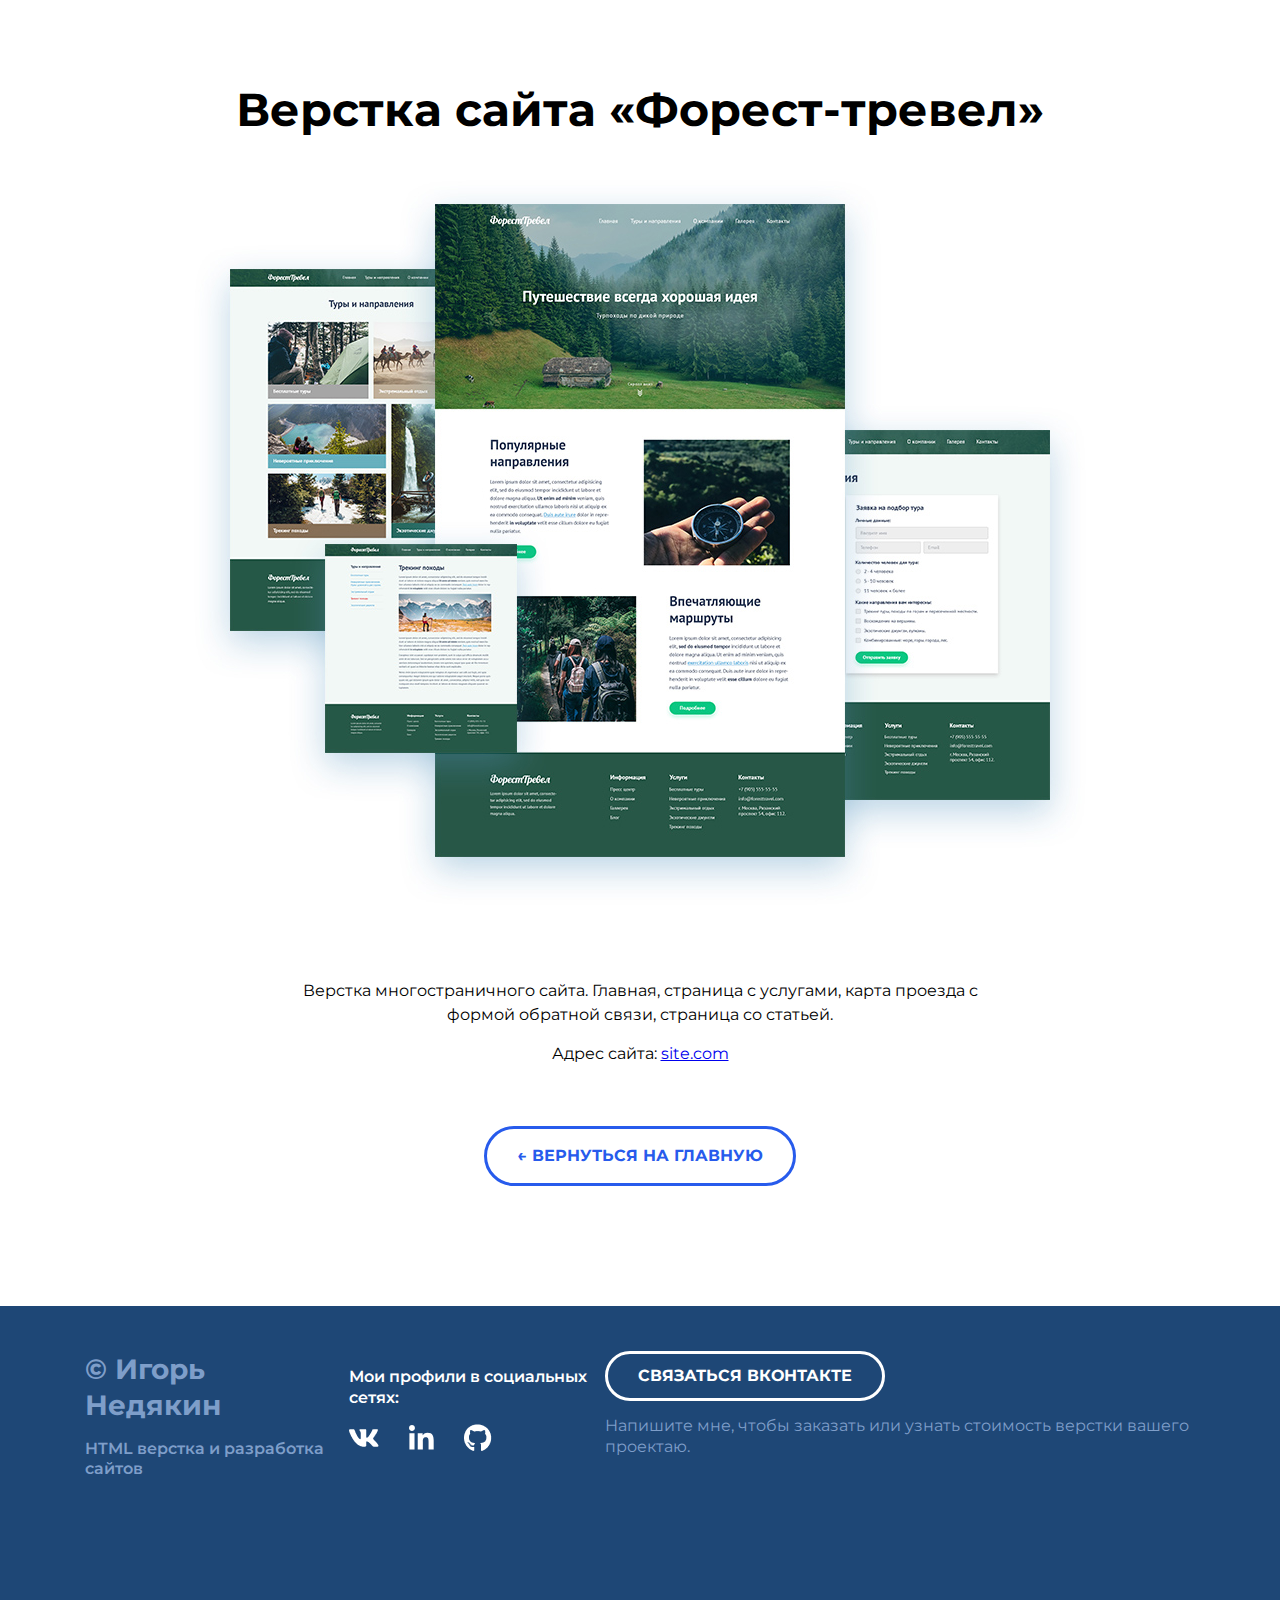
<file: forest-travel.html>
<!DOCTYPE html>
<html lang="ru">
<head>
    <meta charset="UTF-8">
    <meta name="viewport" content="width=device-width, initial-scale=1.0">
    <title>Проект "Форест тревел"</title>
    <link rel="stylesheet" href="./css/main.css">
    <link href="https://fonts.googleapis.com/css2?family=Montserrat:wght@400;600;700&display=swap" rel="stylesheet">
</head>
<body>

    <main>
        <article class="project">
            <div class="container">
                <h1 class="project-header">Верстка сайта «Форест-тревел»</h1>
                <div class="project-img">
                    <img src="./img/projects/forestfull.jpg" alt="Верстка сайта «Форест-тревел»">
                </div>
                <div class="project-description">
                    <p>Верстка многостраничного сайта. Главная, страница с услугами, карта проезда с формой обратной связи, страница со статьей.</p>
                    <p>Адрес сайта: <a href="#">site.com</a></p>
                </div>
                <a href="index.html" class="project-btn-back">← ВЕРНУТЬСЯ НА ГЛАВНУЮ</a>
            </div>
        </article>
    </main>

    <footer class="footer">
        <div class="container">
            <div class="footer-row">

                <!-- footer-copyright -->
                <div class="footer-copyright footer-col">
                    <div class="footer-copyright-name">© Игорь Недякин</div>
                    <p>HTML верстка и разработка сайтов</p>
                </div>
                <!-- // footer-copyright -->

                <!-- footer-icons -->
                <div class="footer-icons footer-col">
                    <p>Мои профили в социальных сетях:</p>
                    <div class="footer-icons-row">
                        <a href="#">
                            <img src="./img/icons/vk.png" alt="">
                        </a>
                        <a href="#">
                            <img src="./img/icons/ln.svg" alt="">
                        </a>
                        <a href="#">
                            <img src="./img/icons/github.png" alt="">
                        </a>
                    </div>
                </div>
                <!-- // footer-icons -->

                <div class="footer-contacts footer-col">
                    <a href="https://vk.com/nedyakin90" class="footer-button">
                        Связаться Вконтакте
                    </a>
                    <p>Напишите мне, чтобы заказать или узнать стоимость верстки вашего проектаю.</p>
                </div>


            </div>
        </div>
    </footer>

</body>
</html>
</file>
<file: css/main.css>
* {
    box-sizing: border-box;
}

html {
    scroll-behavior: smooth;
}

body {
    margin: 0;
    font-family: 'Montserrat', sans-serif;
    color: #000000;
}

img {
    max-width: 100%;
}

.container {
    max-width: 1140px;
    margin-left: auto;
    margin-right: auto;
    padding-left: 15px;
    padding-right: 15px;
}

.none {
    display: none !important;
}

/* Header */

.header {
    position: relative;
    /* Определяем модель flex-box для блока .header */
    display: flex;
    flex-direction: column; /* Выстраиваем flex-элементы в колонку, основная ось - Y */
    justify-content: center; /* Выравнивание по основной оси */
    align-items: center; /* Выравнивание по поперечной оси */

    width: 100%;
    height: 100vh;

    /* background-color: #556983;*/
    /*background-image: url("//img/header/header-bg.jpg");*/
    background-size: cover;
    background-position: center;
}

.header-title {
    margin: 0;
    margin-bottom: 25px;
    font-weight: 700;
    font-size: 56px;
    line-height: 130%;
    text-align: center;
    color: #FFFFFF;
}

.header-subtitle {
    margin: 0;
    font-weight: bold;
    font-size: 16px;
    line-height: 150%;
    text-align: center;
    letter-spacing: 0.2em;
    text-transform: uppercase;
    color: #FFFFFF;
}

.header-arrow {
    width: 48px;
    height: 48px;

    position: absolute;
    bottom: 30px;
    left: 50%;
    transform: translate(-50%, 0);
}

/* Стилизация блока Портфолио */

.portfolio {
    padding-top: 80px;
    padding-bottom: 115px;
}

.portfolio-header {
    margin: 0;
    margin-bottom: 70px;
    font-weight: 700;
    font-size: 46px;
    line-height: 130%;
    text-align: center;
    color: #000000;
}

.portfolio-cards-wrapper {
    display: flex;
    flex-wrap: wrap;
    justify-content: space-between;
}

.card {
    margin-bottom: 30px;
    max-width: 540px;
    background-color: white;
    box-shadow: 0px 10px 40px rgba(126, 155, 189, 0.35);
    transition: transform 0.2s ease-in;
}

.card:hover {
    transform: translateY(-15px);
}

.card-link {
    display: block;
    padding: 20px;
    color: black;
    text-decoration: none;
    transition: color 0.2s ease-in;
}

.card-link:hover {
    color: rgb(39, 91, 236);
}

.card:last-child, .card:nth-last-child(2) {
    margin-bottom: 0;
}

.card-img {
    margin-bottom: 20px;
}

.card-title {
    margin: 0;
    margin-bottom: 13px;
    font-weight: 600;
    font-size: 24px;
    line-height: 130%;
}

.card p {
    margin: 0;
    font-size: 16px;
    line-height: 130%;
}

/* Footer */

.footer {
    padding-top: 45px;
    padding-bottom: 130px;
    background: #1E4776;
    color: white;
    width:100%;
}

.footer-row {
    display: flex;
    flex-direction: row;
    justify-content: space-between;
}

.footer-col {
    max-width: 100%;
    flex-grow: 1;
}

.footer-copyright {
    color: #7E9EC9;
    line-height: 1.3;    
}

.footer-copyright-name {
    font-weight: 700;
    font-size: 28px;
    margin-bottom: 15px;
}

.footer-copyright p {
    margin: 0;
    margin-bottom: 15px;
    font-size: 16px;
    font-weight: 600;
}

.footer-icons p {
    font-weight: 600;
    font-size: 16px;
    line-height: 1.3;
}

.footer-icons-row {
    display: flex;
    align-items: center;
}

.footer-icons-row > * + * {
    margin-left: 30px;
}

.footer-button {
    display: inline-block;
    height: 50px;
    padding-left: 30px;
    padding-right: 30px;

    border: 3px solid #FFFFFF;
    border-radius: 50px;

    color: white;
    font-weight: 700;
    font-size: 16px;
    line-height: 44px;
    text-transform: uppercase;
    text-decoration: none;

    transition: all 0.2s ease-in;
}

.footer-button:hover {
    background-color: white;
    color: #1E4776;
}

.footer-contacts p {
    margin: 15px 0;
    font-size: 16px;
    line-height: 1.3;
    color: #7E9EC9;
}

/* Project */

.project {
    padding: 80px 0 120px 0;
    text-align: center;
}

.project-header {
    margin: 0;
    margin-bottom: 40px;
    font-weight: bold;
    font-size: 46px;
    line-height: 1.3;
}

.project-img {
    margin-bottom: 70px;
}

.project-description {
    margin: 0 auto 60px;
    max-width: 730px;
}

.project-description p {
    margin-top: 0;
    margin-bottom: 15px;
    font-size: 16px;
    line-height: 1.5;
}

.project-btn-back {
    display: inline-block;
    height: 60px;
    padding-left: 30px;
    padding-right: 30px;

    border: 3px solid #275BEC;
    border-radius: 50px;

    color: #275BEC;
    font-weight: 700;
    font-size: 16px;
    line-height: 54px;
    text-transform: uppercase;
    text-decoration: none;

    transition: all 0.2s ease-in;
}

.project-btn-back:hover {
    background-color: #275BEC;
    color: white;
}

@media (max-width: 600px) {
    body {
      background-color: white;
    }
    footer{
        display:flex;
        flex-direction: column;
    }
  }
</file>
